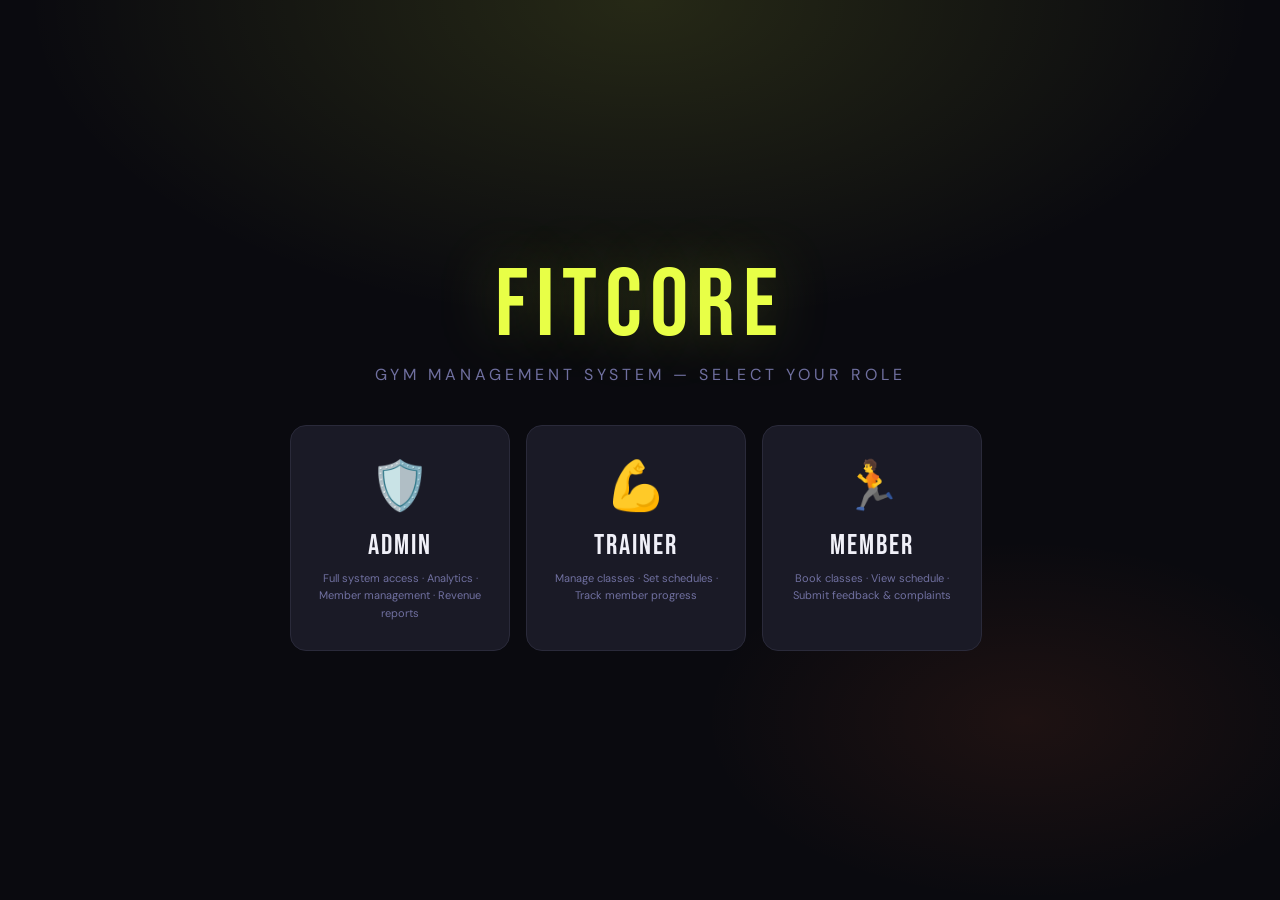
<file: FrontEnd/gym_management.html>
<!DOCTYPE html>
<html lang="en">
<head>
<meta charset="UTF-8">
<meta name="viewport" content="width=device-width, initial-scale=1.0">
<title>FitCore — Gym Management System</title>
<link href="https://fonts.googleapis.com/css2?family=Bebas+Neue&family=DM+Sans:wght@300;400;500;600&family=DM+Mono:wght@400;500&display=swap" rel="stylesheet">
<style>
:root {
  --bg: #0a0a0f;
  --surface: #12121a;
  --card: #1a1a26;
  --border: #2a2a3a;
  --accent: #e8ff47;
  --accent2: #ff6b35;
  --accent3: #47c8ff;
  --text: #f0f0f8;
  --muted: #7070a0;
  --success: #47ffb0;
  --danger: #ff4770;
  --warning: #ffb047;
  --sidebar-w: 240px;
  --topbar-h: 64px;
  --bottom-nav-h: 64px;
}

* { margin:0; padding:0; box-sizing:border-box; }

body {
  background: var(--bg);
  color: var(--text);
  font-family: 'DM Sans', sans-serif;
  font-size: 14px;
  min-height: 100vh;
  overflow-x: hidden;
}

/* ─── LANDING / LOGIN ─── */
#landing {
  min-height: 100vh;
  display: flex;
  flex-direction: column;
  align-items: center;
  justify-content: center;
  background: var(--bg);
  position: relative;
  overflow: hidden;
  padding: 24px 16px;
}
#landing::before {
  content:'';
  position:absolute;inset:0;
  background: radial-gradient(ellipse 80% 60% at 50% 0%, #e8ff4720 0%, transparent 60%),
              radial-gradient(ellipse 50% 40% at 80% 80%, #ff6b3515 0%, transparent 50%);
}
.landing-logo {
  font-family:'Bebas Neue',sans-serif;
  font-size: clamp(52px, 12vw, 96px);
  letter-spacing: 8px;
  color: var(--accent);
  text-shadow: 0 0 60px #e8ff4740;
  animation: logoIn .8s ease both;
  text-align: center;
}
.landing-tagline {
  color: var(--muted);
  font-size: clamp(10px, 2.5vw, 16px);
  letter-spacing: clamp(1px, 0.8vw, 4px);
  text-transform: uppercase;
  margin-bottom: 40px;
  animation: logoIn .8s .2s ease both;
  text-align: center;
}
@keyframes logoIn {
  from { opacity:0; transform: translateY(30px); }
  to   { opacity:1; transform: translateY(0); }
}
.role-grid {
  display: grid;
  grid-template-columns: repeat(3, minmax(160px, 220px));
  gap: 16px;
  animation: logoIn .8s .4s ease both;
  width: 100%;
  max-width: 700px;
}
.role-card {
  background: var(--card);
  border: 1px solid var(--border);
  border-radius: 16px;
  padding: 28px 20px;
  text-align: center;
  cursor: pointer;
  transition: all .3s;
  position: relative;
  overflow: hidden;
}
.role-card::before {
  content:'';
  position:absolute;inset:0;
  background: var(--accent-c,var(--accent));
  opacity:0;
  transition: opacity .3s;
}
.role-card:hover { border-color: var(--accent-c,var(--accent)); transform: translateY(-4px); box-shadow: 0 20px 40px #0008; }
.role-card:hover::before { opacity:.06; }
.role-icon { font-size: clamp(32px, 6vw, 48px); margin-bottom:12px; }
.role-title { font-family:'Bebas Neue',sans-serif; font-size: clamp(20px, 4vw, 28px); letter-spacing:2px; }
.role-desc { color: var(--muted); font-size:11px; margin-top:8px; line-height:1.6; }

/* ─── APP SHELL ─── */
#app { display:none; min-height:100vh; }

/* Overlay for mobile sidebar */
.sidebar-overlay {
  display:none;
  position:fixed;inset:0;
  background:#000b;
  z-index:99;
}
.sidebar-overlay.open { display:block; }

.sidebar {
  width: var(--sidebar-w);
  background: var(--surface);
  border-right: 1px solid var(--border);
  position: fixed;
  top:0; left:0; bottom:0;
  display: flex;
  flex-direction: column;
  z-index: 100;
  transition: transform .3s cubic-bezier(.4,0,.2,1);
}
.sidebar-logo {
  padding: 20px 20px;
  font-family: 'Bebas Neue',sans-serif;
  font-size: 26px;
  letter-spacing:3px;
  color: var(--accent);
  border-bottom: 1px solid var(--border);
  display: flex;
  align-items: center;
  justify-content: space-between;
}
.sidebar-close-btn {
  display:none;
  background:none;border:none;color:var(--muted);font-size:20px;cursor:pointer;padding:4px;
}
.sidebar-role-badge {
  margin: 12px 16px;
  padding: 6px 12px;
  border-radius: 6px;
  font-size: 11px;
  font-weight: 600;
  letter-spacing: 1px;
  text-transform: uppercase;
  text-align: center;
}
.nav-section { padding: 8px 0; }
.nav-label { padding: 8px 20px 4px; font-size: 10px; letter-spacing:2px; color: var(--muted); text-transform:uppercase; }
.nav-item {
  display: flex; align-items: center; gap:12px;
  padding: 11px 20px;
  cursor: pointer;
  transition: all .2s;
  color: var(--muted);
  font-size: 13px;
  font-weight: 500;
  border-left: 3px solid transparent;
  -webkit-tap-highlight-color: transparent;
}
.nav-item:hover { color: var(--text); background: #ffffff08; }
.nav-item.active { color: var(--accent); border-left-color: var(--accent); background: #e8ff4710; }
.nav-icon { font-size: 16px; width: 20px; text-align: center; }

.sidebar-footer {
  margin-top: auto;
  padding: 16px 20px;
  border-top: 1px solid var(--border);
  display: flex; align-items:center; gap:12px;
  cursor: pointer;
}
.avatar {
  width:36px;height:36px;border-radius:50%;
  background: linear-gradient(135deg, var(--accent), var(--accent2));
  display:flex;align-items:center;justify-content:center;
  font-family:'Bebas Neue',sans-serif;font-size:18px;color:#000;
  flex-shrink:0;
}
.user-info .name { font-size:13px; font-weight:600; }
.user-info .role { font-size:11px; color:var(--muted); }

/* ─── MAIN CONTENT ─── */
.main {
  margin-left: var(--sidebar-w);
  min-height: 100vh;
  display: flex;
  flex-direction: column;
}
.topbar {
  padding: 0 24px;
  height: var(--topbar-h);
  border-bottom: 1px solid var(--border);
  display: flex;
  align-items: center;
  justify-content: space-between;
  background: var(--surface);
  position: sticky; top:0; z-index:50;
  gap: 12px;
}
.hamburger-btn {
  display:none;
  background:none;border:none;color:var(--text);font-size:22px;cursor:pointer;
  padding:6px;border-radius:8px;flex-shrink:0;
  -webkit-tap-highlight-color: transparent;
}
.hamburger-btn:hover { background:#ffffff10; }
.page-title { font-family:'Bebas Neue',sans-serif; font-size: clamp(22px, 4vw, 32px); letter-spacing:2px; flex:1; }
.topbar-actions { display:flex; gap:8px; align-items:center; flex-shrink:0; }

.content { padding: 24px; flex:1; }

/* ─── BOTTOM NAV (mobile only) ─── */
.bottom-nav {
  display:none;
  position:fixed;bottom:0;left:0;right:0;
  height:var(--bottom-nav-h);
  background:var(--surface);
  border-top:1px solid var(--border);
  z-index:90;
  overflow-x:auto;
  overflow-y:hidden;
  -webkit-overflow-scrolling:touch;
  scrollbar-width:none;
}
.bottom-nav::-webkit-scrollbar { display:none; }
.bottom-nav-inner {
  display:flex;
  height:100%;
  min-width:max-content;
  padding:0 4px;
}
.bottom-nav-item {
  display:flex;flex-direction:column;align-items:center;justify-content:center;
  gap:3px;min-width:64px;padding:0 8px;
  cursor:pointer;color:var(--muted);font-size:10px;
  transition:color .2s;
  -webkit-tap-highlight-color:transparent;
  border-top:2px solid transparent;
}
.bottom-nav-item.active { color:var(--accent); border-top-color:var(--accent); }
.bottom-nav-icon { font-size:20px; }

/* ─── COMPONENTS ─── */
.btn {
  padding: 9px 20px;
  border-radius: 8px;
  border: none;
  cursor: pointer;
  font-family:'DM Sans',sans-serif;
  font-size:13px; font-weight:600;
  transition: all .2s;
  display: inline-flex; align-items:center; gap:8px;
}
.btn-primary { background: var(--accent); color: #000; }
.btn-primary:hover { background: #fff066; transform:translateY(-1px); box-shadow: 0 8px 20px #e8ff4730; }
.btn-danger { background: var(--danger); color:#fff; }
.btn-danger:hover { background: #ff6690; }
.btn-ghost { background: transparent; color: var(--text); border: 1px solid var(--border); }
.btn-ghost:hover { background: var(--card); }
.btn-sm { padding:5px 12px; font-size:12px; }
.btn-outline-accent { background:transparent; color:var(--accent); border:1px solid var(--accent); }
.btn-outline-accent:hover { background:var(--accent); color:#000; }

.card {
  background: var(--card);
  border: 1px solid var(--border);
  border-radius: 12px;
  padding: 24px;
}
.card-title { font-family:'Bebas Neue',sans-serif; font-size:20px; letter-spacing:1px; margin-bottom:16px; }

.stat-grid { display:grid; grid-template-columns:repeat(4,1fr); gap:16px; margin-bottom:24px; }
.stat-card {
  background: var(--card);
  border: 1px solid var(--border);
  border-radius: 12px;
  padding: 20px 24px;
  position: relative; overflow: hidden;
}
.stat-card::after {
  content:'';
  position:absolute;right:-20px;top:-20px;
  width:80px;height:80px;border-radius:50%;
  background: var(--c,var(--accent));
  opacity:.08;
}
.stat-label { font-size:11px; letter-spacing:2px; text-transform:uppercase; color:var(--muted); margin-bottom:8px; }
.stat-value { font-family:'Bebas Neue',sans-serif; font-size:40px; letter-spacing:2px; color:var(--c,var(--accent)); line-height:1; }
.stat-sub { font-size:12px; color:var(--muted); margin-top:6px; }

.badge {
  padding:3px 10px; border-radius:20px; font-size:11px; font-weight:600;
  display:inline-block;
}
.badge-success { background:#47ffb020; color:var(--success); }
.badge-danger  { background:#ff477020; color:var(--danger); }
.badge-warning { background:#ffb04720; color:var(--warning); }
.badge-info    { background:#47c8ff20; color:var(--accent3); }
.badge-accent  { background:#e8ff4720; color:var(--accent); }

table { width:100%; border-collapse:collapse; min-width:500px; }
th {
  padding:10px 16px; text-align:left;
  font-size:11px; letter-spacing:2px; text-transform:uppercase; color:var(--muted);
  border-bottom: 1px solid var(--border);
  background: var(--surface);
  white-space:nowrap;
}
td { padding:12px 16px; border-bottom:1px solid #1e1e2e; font-size:13px; }
tr:last-child td { border-bottom: none; }
tr:hover td { background:#ffffff04; }
/* Scrollable table wrapper is applied via JS */
.table-wrap { overflow-x:auto; -webkit-overflow-scrolling:touch; border-radius:12px; }

.input {
  background: var(--surface);
  border: 1px solid var(--border);
  border-radius: 8px;
  padding: 10px 14px;
  color: var(--text);
  font-family:'DM Sans',sans-serif;
  font-size:13px;
  width: 100%;
  transition: border .2s;
}
.input:focus { outline:none; border-color:var(--accent); }
.input-group { margin-bottom:16px; }
.input-label { font-size:11px; letter-spacing:1px; text-transform:uppercase; color:var(--muted); margin-bottom:6px; display:block; }
select.input { cursor:pointer; }

/* ─── TABS ─── */
.tabs { display:flex; gap:4px; margin-bottom:24px; background:var(--surface); padding:4px; border-radius:10px; width:fit-content; }
.tab {
  padding:8px 20px; border-radius:7px; cursor:pointer;
  font-size:13px; font-weight:500; color:var(--muted);
  transition:all .2s;
}
.tab.active { background:var(--card); color:var(--text); }

/* ─── SCHEDULE GRID ─── */
.schedule-wrap { overflow-x:auto; -webkit-overflow-scrolling:touch; border-radius:12px; border:1px solid var(--border); }
.schedule-grid {
  display: grid;
  grid-template-columns: 70px repeat(7,minmax(90px,1fr));
  min-width: 720px;
}
.sched-header {
  background: var(--surface);
  padding:12px;
  font-size:11px;
  letter-spacing:1px;
  text-transform:uppercase;
  color:var(--muted);
  text-align:center;
  border-bottom:1px solid var(--border);
  border-right:1px solid var(--border);
}
.sched-time {
  background:var(--surface);
  padding:10px 12px;
  font-size:11px;
  color:var(--muted);
  font-family:'DM Mono',monospace;
  border-right:1px solid var(--border);
  border-bottom:1px solid var(--border);
}
.sched-cell {
  border-right:1px solid var(--border);
  border-bottom:1px solid var(--border);
  padding:4px;
  min-height:52px;
  position:relative;
}
.sched-event {
  border-radius:6px;
  padding:4px 8px;
  font-size:11px;
  font-weight:600;
  cursor:pointer;
  transition:all .2s;
  height:100%;
  display:flex;flex-direction:column;justify-content:center;
}
.sched-event:hover { transform:scale(1.02); filter:brightness(1.1); }
.ev-cardio  { background:#47c8ff22; color:var(--accent3); border-left:3px solid var(--accent3); }
.ev-yoga    { background:#ff6b3522; color:var(--accent2); border-left:3px solid var(--accent2); }
.ev-strength{ background:#e8ff4722; color:var(--accent); border-left:3px solid var(--accent); }
.ev-zumba  { background:#47ffb022; color:var(--success); border-left:3px solid var(--success); }
.ev-cross   { background:#ff477022; color:var(--danger); border-left:3px solid var(--danger); }

/* ─── PROGRESS BAR ─── */
.progress-bar { height:6px; background:var(--border); border-radius:3px; overflow:hidden; }
.progress-fill { height:100%; border-radius:3px; background:var(--accent); transition:width .6s ease; }

/* ─── MODAL ─── */
.modal-overlay {
  display:none;position:fixed;inset:0;background:#000a;z-index:1000;
  align-items:flex-end;justify-content:center;
  padding:16px;
}
.modal-overlay.open { display:flex; animation: fadeIn .2s; }
@keyframes fadeIn { from{opacity:0} to{opacity:1} }
.modal {
  background:var(--card);border:1px solid var(--border);
  border-radius:16px;padding:28px 24px;width:100%;max-width:500px;
  animation: slideUp .25s ease;
  max-height:90vh;overflow-y:auto;
}
@keyframes slideUp { from{transform:translateY(20px);opacity:0} to{transform:translateY(0);opacity:1} }
.modal-title { font-family:'Bebas Neue',sans-serif;font-size:26px;letter-spacing:2px;margin-bottom:20px; }

/* ─── PAGES ─── */
.page { display:none; }
.page.active { display:block; animation: pageIn .3s ease; }
@keyframes pageIn { from{opacity:0;transform:translateY(12px)} to{opacity:1;transform:translateY(0)} }

/* ─── NOTIFICATION ─── */
.notif {
  position:fixed;bottom:24px;right:24px;z-index:9999;
  background:var(--card);border:1px solid var(--border);
  padding:14px 20px;border-radius:10px;
  font-size:13px;max-width:320px;
  animation: notifIn .3s ease;
  display:flex;gap:10px;align-items:center;
}
.notif.success { border-color:var(--success); }
.notif.error   { border-color:var(--danger); }
@keyframes notifIn { from{transform:translateX(50px);opacity:0} to{transform:translateX(0);opacity:1} }

/* ─── PERFORMANCE HEATMAP ─── */
.heatmap { display:flex;flex-wrap:wrap;gap:3px; }
.hm-cell { width:14px;height:14px;border-radius:2px;background:var(--border); transition:all .2s; }
.hm-cell:hover { transform:scale(1.3); }
.hm-1 { background:#e8ff4740; }
.hm-2 { background:#e8ff4780; }
.hm-3 { background:#e8ff47; }

/* ─── RATING STARS ─── */
.stars { color:#ffb047; font-size:16px; letter-spacing:2px; }

/* scrollbar */
::-webkit-scrollbar { width:5px; height:5px; }
::-webkit-scrollbar-track { background:transparent; }
::-webkit-scrollbar-thumb { background:var(--border); border-radius:3px; }

/* membership card */
.member-card {
  background: linear-gradient(135deg, #1a1a26, #12121a);
  border: 1px solid var(--border);
  border-radius: 16px;
  padding: 24px;
  position: relative; overflow:hidden;
}
.member-card::before {
  content:'FITCORE';
  position:absolute;right:-20px;top:50%;transform:translateY(-50%);
  font-family:'Bebas Neue',sans-serif;font-size:80px;letter-spacing:4px;
  color:var(--accent);opacity:.04;
}

.chip {
  display:inline-flex;align-items:center;gap:6px;
  padding:4px 12px;border-radius:20px;
  background:var(--surface);border:1px solid var(--border);
  font-size:12px;cursor:pointer;transition:all .2s;
}
.chip.active { background:var(--accent);color:#000;border-color:var(--accent);font-weight:600; }

.grid-2 { display:grid;grid-template-columns:1fr 1fr;gap:16px; }
.grid-3 { display:grid;grid-template-columns:1fr 1fr 1fr;gap:16px; }

/* ─── RESPONSIVE MEDIA QUERIES ─── */

/* Tablet: 768px – 1024px */
@media (max-width:1024px) {
  .stat-grid { grid-template-columns:repeat(2,1fr); }
  .grid-3 { grid-template-columns:1fr 1fr; }
  .content { padding:20px; }
}

/* Mobile: ≤ 768px */
@media (max-width:768px) {
  /* Landing */
  .role-grid { grid-template-columns:1fr; max-width:320px; }
  .landing-tagline { letter-spacing:1px; font-size:11px; margin-bottom:28px; }

  /* Sidebar off-canvas */
  .sidebar { transform: translateX(-100%); }
  .sidebar.open { transform: translateX(0); }
  .sidebar-close-btn { display:block; }

  /* Main shifts when sidebar is desktop (never on mobile) */
  .main { margin-left:0; padding-bottom: var(--bottom-nav-h); }

  /* Topbar */
  .topbar { padding:0 16px; }
  .hamburger-btn { display:flex; align-items:center; justify-content:center; }
  .topbar-actions .btn span:not(.btn-icon) { display:none; }

  /* Content */
  .content { padding:16px 12px; }

  /* Grids all collapse to single column */
  .stat-grid { grid-template-columns:repeat(2,1fr); gap:10px; margin-bottom:16px; }
  .grid-2 { grid-template-columns:1fr; gap:12px; }
  .grid-3 { grid-template-columns:1fr; gap:12px; }

  /* Stat cards compact */
  .stat-card { padding:14px 16px; }
  .stat-value { font-size:30px; }

  /* Cards */
  .card { padding:16px; }

  /* Buttons compact */
  .btn { padding:8px 14px; font-size:12px; }

  /* Bottom nav appears */
  .bottom-nav { display:flex; }

  /* Notification repositioned */
  .notif { bottom:calc(var(--bottom-nav-h) + 12px); right:12px; left:12px; max-width:none; }

  /* Member card */
  .member-card::before { font-size:48px; }

  /* Modal full-width sheet from bottom */
  .modal-overlay { align-items:flex-end; padding:0; }
  .modal { border-radius:16px 16px 0 0; max-height:85vh; width:100%; }

  /* Schedule inner label text smaller */
  .sched-event { font-size:10px; padding:3px 5px; }
  .sched-header, .sched-time { padding:8px 6px; font-size:10px; }

  /* Tables */
  .card[style*="padding:0"] { padding:0 !important; }
}

/* Small mobile: ≤ 400px */
@media (max-width:400px) {
  .stat-grid { grid-template-columns:1fr 1fr; gap:8px; }
  .stat-value { font-size:26px; }
  .page-title { font-size:20px; }
  .content { padding:12px 10px; }
  .role-card { padding:20px 16px; }
}
</style>
</head>
<body>

<!-- ══════════════ LANDING ══════════════ -->
<div id="landing">
  <div class="landing-logo">FITCORE</div>
  <div class="landing-tagline">Gym Management System — Select Your Role</div>
  <div class="role-grid">
    <div class="role-card" style="--accent-c:#e8ff47" onclick="login('admin')">
      <div class="role-icon">🛡️</div>
      <div class="role-title">Admin</div>
      <div class="role-desc">Full system access · Analytics · Member management · Revenue reports</div>
    </div>
    <div class="role-card" style="--accent-c:#47c8ff" onclick="login('trainer')">
      <div class="role-icon">💪</div>
      <div class="role-title">Trainer</div>
      <div class="role-desc">Manage classes · Set schedules · Track member progress</div>
    </div>
    <div class="role-card" style="--accent-c:#ff6b35" onclick="login('member')">
      <div class="role-icon">🏃</div>
      <div class="role-title">Member</div>
      <div class="role-desc">Book classes · View schedule · Submit feedback & complaints</div>
    </div>
  </div>
</div>

<!-- ══════════════ APP ══════════════ -->
<div id="app">
  <!-- Mobile sidebar overlay -->
  <div class="sidebar-overlay" id="sidebarOverlay" onclick="closeSidebar()"></div>

  <!-- SIDEBAR -->
  <nav class="sidebar" id="sidebar">
    <div class="sidebar-logo">
      <span>⚡ FITCORE</span>
      <button class="sidebar-close-btn" onclick="closeSidebar()">✕</button>
    </div>
    <div id="roleBadge" class="sidebar-role-badge"></div>
    <div id="navItems" class="nav-section" style="overflow-y:auto;flex:1"></div>
    <div class="sidebar-footer" onclick="logout()">
      <div class="avatar" id="avatarLetter">A</div>
      <div class="user-info">
        <div class="name" id="sidebarName">Admin User</div>
        <div class="role" id="sidebarRole">Administrator</div>
      </div>
    </div>
  </nav>

  <!-- MAIN -->
  <div class="main">
    <div class="topbar">
      <button class="hamburger-btn" onclick="openSidebar()">☰</button>
      <div class="page-title" id="pageTitle">Dashboard</div>
      <div class="topbar-actions" id="topbarActions"></div>
    </div>
    <div class="content" id="contentArea"></div>
  </div>

  <!-- BOTTOM NAV (mobile) -->
  <nav class="bottom-nav" id="bottomNav">
    <div class="bottom-nav-inner" id="bottomNavInner"></div>
  </nav>
</div>

<!-- MODAL -->
<div class="modal-overlay" id="modalOverlay" onclick="closeModal(event)">
  <div class="modal" id="modalBox">
    <div class="modal-title" id="modalTitle">Modal</div>
    <div id="modalBody"></div>
  </div>
</div>

<script>
// ═══════════════════════════════════════════
// DATA
// ═══════════════════════════════════════════
const CLASSES = ['Cardio','Strength','Yoga','Zumba','Crossfit'];
const TRAINERS = [
  { id:'T1', name:'Arun Mehta',    specialty:'Cardio & HIIT',   rating:4.8, sessions:142 },
  { id:'T2', name:'Priya Sharma',  specialty:'Yoga & Flexibility', rating:4.9, sessions:98 },
  { id:'T3', name:'Rahul Verma',   specialty:'Strength & Power', rating:4.7, sessions:167 },
  { id:'T4', name:'Sneha Patel',   specialty:'Zumba & Dance',   rating:4.6, sessions:85 },
  { id:'T5', name:'Vikram Singh',  specialty:'Crossfit & Endurance', rating:4.8, sessions:120 },
];
const DAYS = ['Mon','Tue','Wed','Thu','Fri','Sat','Sun'];
const TIMES = ['06:00','07:00','08:00','09:00','10:00','11:00','16:00','17:00','18:00','19:00','20:00'];

// Trainer schedule: { trainerId, class, day, time, slots, booked }
let SCHEDULE = [
  { id:'s1', trainerId:'T1', class:'Cardio',   day:0, time:'06:00', slots:20, booked:14 },
  { id:'s2', trainerId:'T1', class:'Cardio',   day:2, time:'07:00', slots:20, booked:18 },
  { id:'s3', trainerId:'T2', class:'Yoga',     day:1, time:'08:00', slots:15, booked:10 },
  { id:'s4', trainerId:'T2', class:'Yoga',     day:3, time:'09:00', slots:15, booked:15 },
  { id:'s5', trainerId:'T3', class:'Strength', day:0, time:'09:00', slots:12, booked:12 },
  { id:'s6', trainerId:'T3', class:'Strength', day:4, time:'18:00', slots:12, booked:7  },
  { id:'s7', trainerId:'T4', class:'Zumba',    day:2, time:'17:00', slots:25, booked:20 },
  { id:'s8', trainerId:'T4', class:'Zumba',    day:5, time:'10:00', slots:25, booked:22 },
  { id:'s9', trainerId:'T5', class:'Crossfit', day:1, time:'06:00', slots:10, booked:9  },
  { id:'s10',trainerId:'T5', class:'Crossfit', day:4, time:'07:00', slots:10, booked:10 },
  { id:'s11',trainerId:'T1', class:'Cardio',   day:5, time:'08:00', slots:20, booked:6  },
  { id:'s12',trainerId:'T2', class:'Yoga',     day:6, time:'10:00', slots:15, booked:5  },
];

let COMPLAINTS = [
  { id:1, memberId:'M101', memberName:'Kiara Reddy', text:'Locker room needs cleaning', status:'Pending', ts:'2026-03-10 09:12' },
  { id:2, memberId:'M203', memberName:'Arjun Patel', text:'AC not working in Yoga hall', status:'Resolved', ts:'2026-03-08 14:30' },
];
let FEEDBACK = [
  { id:1, memberId:'M101', memberName:'Kiara Reddy', text:'Loved the Zumba session!', rating:5, ts:'2026-03-15 10:00' },
  { id:2, memberId:'M203', memberName:'Arjun Patel', text:'Trainer was very helpful', rating:4, ts:'2026-03-14 17:22' },
];
let BOOKINGS = [
  { schedId:'s1', memberId:'M101', memberName:'Kiara Reddy', status:'Confirmed' },
  { schedId:'s3', memberId:'M101', memberName:'Kiara Reddy', status:'Confirmed' },
];
let MEMBERS = [
  { id:'M101', name:'Kiara Reddy',  email:'kiara@email.com', phone:'9870001234', plan:'Premium', joined:'2025-08-01', lastVisit:'2026-03-20' },
  { id:'M203', name:'Arjun Patel',  email:'arjun@email.com', phone:'9870005678', plan:'Basic',   joined:'2025-10-15', lastVisit:'2026-02-10' },
  { id:'M304', name:'Meera Nair',   email:'meera@email.com', phone:'9870009012', plan:'Premium', joined:'2025-07-20', lastVisit:'2026-03-21' },
  { id:'M405', name:'Dev Khanna',   email:'dev@email.com',   phone:'9870003456', plan:'Basic',   joined:'2026-01-05', lastVisit:'2026-01-28' },
  { id:'M506', name:'Riya Gupta',   email:'riya@email.com',  phone:'9870007890', plan:'Annual',  joined:'2025-06-01', lastVisit:'2026-03-18' },
];

// ═══════════════════════════════════════════
// AUTH
// ═══════════════════════════════════════════
let currentRole = null;
let currentUser = { name:'Kiara Reddy', id:'M101' };

const NAV_CONFIG = {
  admin: [
    { icon:'📊', label:'Dashboard',       page:'dashboard' },
    { icon:'👥', label:'Members',         page:'members' },
    { icon:'💬', label:'Complaints',      page:'complaints' },
    { icon:'⭐', label:'Feedback',        page:'feedback' },
    { icon:'📅', label:'Schedule',        page:'schedule' },
    { icon:'💪', label:'Trainers',        page:'trainers' },
    { icon:'📈', label:'Revenue',         page:'revenue' },
    { icon:'📋', label:'Reports',         page:'reports' },
  ],
  trainer: [
    { icon:'📅', label:'My Schedule',     page:'trainerSchedule' },
    { icon:'👥', label:'My Members',      page:'trainerMembers' },
    { icon:'📊', label:'Class Analytics', page:'classAnalytics' },
    { icon:'⭐', label:'Feedback',        page:'feedback' },
  ],
  member: [
    { icon:'🏠', label:'My Dashboard',    page:'memberDash' },
    { icon:'📅', label:'Book a Class',    page:'bookClass' },
    { icon:'🎟️', label:'My Bookings',    page:'myBookings' },
    { icon:'📈', label:'My Progress',     page:'myProgress' },
    { icon:'💬', label:'Complaints',      page:'memberComplaints' },
    { icon:'⭐', label:'Feedback',        page:'memberFeedback' },
  ]
};

const ROLE_STYLES = {
  admin:   { bg:'#e8ff4722', color:'var(--accent)',  label:'Administrator' },
  trainer: { bg:'#47c8ff22', color:'var(--accent3)', label:'Trainer' },
  member:  { bg:'#ff6b3522', color:'var(--accent2)', label:'Member' },
};

function openSidebar() {
  document.getElementById('sidebar').classList.add('open');
  document.getElementById('sidebarOverlay').classList.add('open');
  document.body.style.overflow = 'hidden';
}
function closeSidebar() {
  document.getElementById('sidebar').classList.remove('open');
  document.getElementById('sidebarOverlay').classList.remove('open');
  document.body.style.overflow = '';
}

function login(role) {
  currentRole = role;
  if (role==='trainer') currentUser = { name:'Arun Mehta', id:'T1' };
  else if (role==='member') currentUser = { name:'Kiara Reddy', id:'M101' };
  else currentUser = { name:'Admin User', id:'ADMIN' };

  document.getElementById('landing').style.display = 'none';
  document.getElementById('app').style.display = 'flex';

  const rs = ROLE_STYLES[role];
  const badge = document.getElementById('roleBadge');
  badge.style.background = rs.bg;
  badge.style.color = rs.color;
  badge.textContent = rs.label;

  document.getElementById('avatarLetter').textContent = currentUser.name[0];
  document.getElementById('sidebarName').textContent = currentUser.name;
  document.getElementById('sidebarRole').textContent = rs.label;

  // Build nav
  const nav = NAV_CONFIG[role];
  const navEl = document.getElementById('navItems');
  navEl.innerHTML = nav.map((n,i) => `
    <div class="nav-item${i===0?' active':''}" onclick="navigate('${n.page}',this)" data-page="${n.page}">
      <span class="nav-icon">${n.icon}</span> ${n.label}
    </div>
  `).join('');

  navigate(nav[0].page, navEl.querySelector('.nav-item'));

  // Build bottom nav (mobile)
  const bni = document.getElementById('bottomNavInner');
  bni.innerHTML = nav.slice(0,6).map((n,i)=>`
    <div class="bottom-nav-item${i===0?' active':''}" onclick="navigate('${n.page}',document.querySelector('[data-page=${n.page}]'))" data-bn-page="${n.page}">
      <span class="bottom-nav-icon">${n.icon}</span>
      <span>${n.label.split(' ')[0]}</span>
    </div>
  `).join('');
}

function logout() {
  currentRole = null;
  document.getElementById('landing').style.display = 'flex';
  document.getElementById('app').style.display = 'none';
}

function navigate(page, el) {
  document.querySelectorAll('.nav-item').forEach(n=>n.classList.remove('active'));
  if(el) el.classList.add('active');
  // sync bottom nav
  document.querySelectorAll('.bottom-nav-item').forEach(n=>{
    n.classList.toggle('active', n.dataset.bnPage===page);
  });
  const navItem = NAV_CONFIG[currentRole]?.find(n=>n.page===page);
  document.getElementById('pageTitle').textContent = navItem?.label || page;
  // close sidebar on mobile after navigation
  closeSidebar();
  renderPage(page);
}

// ═══════════════════════════════════════════
// PAGE RENDERER
// ═══════════════════════════════════════════
function renderPage(page) {
  const ca = document.getElementById('contentArea');
  const ta = document.getElementById('topbarActions');
  ta.innerHTML = '';

  switch(page) {
    case 'dashboard':     ca.innerHTML = renderAdminDashboard(); break;
    case 'members':       ca.innerHTML = renderMembers(); break;
    case 'complaints':    ca.innerHTML = renderComplaints(true); break;
    case 'feedback':      ca.innerHTML = renderFeedback(true); break;
    case 'schedule':      ca.innerHTML = renderScheduleAdmin(); break;
    case 'trainers':      ca.innerHTML = renderTrainers(); break;
    case 'revenue':       ca.innerHTML = renderRevenue(); break;
    case 'reports':       ca.innerHTML = renderReports(); break;
    case 'trainerSchedule': ca.innerHTML = renderTrainerSchedule(); break;
    case 'trainerMembers':  ca.innerHTML = renderTrainerMembers(); break;
    case 'classAnalytics':  ca.innerHTML = renderClassAnalytics(); break;
    case 'memberDash':    ca.innerHTML = renderMemberDash(); break;
    case 'bookClass':     ca.innerHTML = renderBookClass(); break;
    case 'myBookings':    ca.innerHTML = renderMyBookings(); break;
    case 'myProgress':    ca.innerHTML = renderMyProgress(); break;
    case 'memberComplaints': ca.innerHTML = renderMemberComplaints(); break;
    case 'memberFeedback':   ca.innerHTML = renderMemberFeedback(); break;
    default: ca.innerHTML = `<div class="card"><p>Page not found</p></div>`;
  }
  // Animate bars after render
  setTimeout(()=>{
    document.querySelectorAll('[data-width]').forEach(el=>{
      el.style.width = el.dataset.width+'%';
    });
  },50);
}

// ═══════════════════════════════════════════
// ─── ADMIN PAGES ───
// ═══════════════════════════════════════════
function renderAdminDashboard() {
  const totalRevenue = 128450;
  const activeMembers = 287;
  const sessionsToday = 8;
  const avgRating = 4.75;
  return `
  <div class="stat-grid">
    <div class="stat-card" style="--c:var(--accent)">
      <div class="stat-label">Total Revenue</div>
      <div class="stat-value">₹1.28L</div>
      <div class="stat-sub">↑ 12% from last month</div>
    </div>
    <div class="stat-card" style="--c:var(--accent3)">
      <div class="stat-label">Active Members</div>
      <div class="stat-value">287</div>
      <div class="stat-sub">↑ 23 new this month</div>
    </div>
    <div class="stat-card" style="--c:var(--success)">
      <div class="stat-label">Sessions Today</div>
      <div class="stat-value">8</div>
      <div class="stat-sub">120 slots filled</div>
    </div>
    <div class="stat-card" style="--c:var(--accent2)">
      <div class="stat-label">Avg Rating</div>
      <div class="stat-value">4.75</div>
      <div class="stat-sub">Based on 48 reviews</div>
    </div>
  </div>

  <div class="grid-2" style="margin-bottom:24px">
    <div class="card">
      <div class="card-title">📊 Class Popularity</div>
      ${CLASSES.map((c,i)=>{
        const pcts=[70,55,88,65,45];
        const cols=['var(--accent3)','var(--accent2)','var(--accent)','var(--success)','var(--danger)'];
        return `
        <div style="margin-bottom:14px">
          <div style="display:flex;justify-content:space-between;font-size:12px;margin-bottom:6px">
            <span>${c}</span><span style="color:var(--muted)">${pcts[i]}%</span>
          </div>
          <div class="progress-bar"><div class="progress-fill" style="background:${cols[i]};width:0" data-width="${pcts[i]}"></div></div>
        </div>`;
      }).join('')}
    </div>
    <div class="card">
      <div class="card-title">🏆 Top Trainers</div>
      ${TRAINERS.slice(0,4).map(t=>`
        <div style="display:flex;align-items:center;gap:12px;padding:8px 0;border-bottom:1px solid var(--border)">
          <div class="avatar" style="font-family:'DM Sans';font-size:14px;flex-shrink:0">${t.name.split(' ').map(w=>w[0]).join('')}</div>
          <div style="flex:1">
            <div style="font-size:13px;font-weight:600">${t.name}</div>
            <div style="font-size:11px;color:var(--muted)">${t.specialty}</div>
          </div>
          <div style="text-align:right">
            <div class="badge badge-accent">⭐ ${t.rating}</div>
            <div style="font-size:11px;color:var(--muted);margin-top:4px">${t.sessions} sessions</div>
          </div>
        </div>
      `).join('')}
    </div>
  </div>

  <div class="card">
    <div class="card-title">📋 Recent Complaints</div>
    <table>
      <tr><th>Member</th><th>Complaint</th><th>Status</th><th>Date</th><th>Action</th></tr>
      ${COMPLAINTS.map(c=>`
        <tr>
          <td><strong>${c.memberName}</strong></td>
          <td>${c.text}</td>
          <td><span class="badge ${c.status==='Resolved'?'badge-success':'badge-warning'}">${c.status}</span></td>
          <td style="color:var(--muted)">${c.ts}</td>
          <td>${c.status!=='Resolved'?`<button class="btn btn-sm btn-outline-accent" onclick="resolveComplaint(${c.id})">Resolve</button>`:''}</td>
        </tr>
      `).join('')}
    </table>
  </div>`;
}

function renderMembers() {
  return `
  <div style="display:flex;gap:10px;margin-bottom:16px;flex-wrap:wrap">
    <input class="input" placeholder="🔍 Search members..." style="flex:1;min-width:180px;max-width:300px" oninput="filterMembers(this.value)">
    <button class="btn btn-primary" onclick="showAddMember()">+ Add Member</button>
    <button class="btn btn-ghost">📥 Export</button>
  </div>
  <div class="card table-wrap" style="padding:0">
    <table id="membersTable">
      <tr><th>ID</th><th>Name</th><th>Email</th><th>Plan</th><th>Joined</th><th>Last Visit</th><th>Status</th><th>Actions</th></tr>
      ${MEMBERS.map(m=>{
        const last = new Date(m.lastVisit);
        const diff = Math.floor((new Date()-last)/(1000*86400));
        const status = diff>30 ? 'Inactive' : 'Active';
        return `
        <tr>
          <td style="font-family:'DM Mono',monospace;font-size:12px;color:var(--muted)">${m.id}</td>
          <td><strong>${m.name}</strong></td>
          <td style="color:var(--muted)">${m.email}</td>
          <td><span class="badge ${m.plan==='Premium'?'badge-accent':m.plan==='Annual'?'badge-success':'badge-info'}">${m.plan}</span></td>
          <td style="color:var(--muted)">${m.joined}</td>
          <td style="color:var(--muted)">${m.lastVisit}</td>
          <td><span class="badge ${status==='Active'?'badge-success':'badge-danger'}">${status}</span></td>
          <td>
            <button class="btn btn-sm btn-ghost" onclick="viewMember('${m.id}')">View</button>
          </td>
        </tr>`;
      }).join('')}
    </table>
  </div>`;
}

function renderScheduleAdmin() {
  let gridCells = '';
  // Header row
  gridCells += `<div class="sched-header">Time</div>`;
  DAYS.forEach(d => { gridCells += `<div class="sched-header">${d}</div>`; });
  // Time rows
  TIMES.forEach(t => {
    gridCells += `<div class="sched-time">${t}</div>`;
    DAYS.forEach((d,di) => {
      const ev = SCHEDULE.find(s=>s.time===t && s.day===di);
      const trainer = ev ? TRAINERS.find(tr=>tr.id===ev.trainerId) : null;
      const cls = ev ? ev.class.toLowerCase() : '';
      gridCells += `<div class="sched-cell">
        ${ev ? `<div class="sched-event ev-${cls==='crossfit'?'cross':cls}" onclick="viewSession('${ev.id}')">
          <div>${ev.class}</div>
          <div style="font-size:10px;opacity:.7;font-weight:400">${trainer?.name.split(' ')[0]} · ${ev.booked}/${ev.slots}</div>
        </div>` : ''}
      </div>`;
    });
  });
  return `
  <div style="display:flex;gap:12px;margin-bottom:20px;flex-wrap:wrap;align-items:center">
    <div style="display:flex;gap:8px;flex-wrap:wrap">
      ${CLASSES.map(c=>`<span class="chip active">${c}</span>`).join('')}
    </div>
    <button class="btn btn-primary" style="margin-left:auto" onclick="showAddSession()">+ Add Session</button>
  </div>
  <div class="schedule-wrap"><div class="schedule-grid">${gridCells}</div></div>
  <div style="display:flex;gap:16px;margin-top:16px;flex-wrap:wrap">
    <div style="font-size:12px;color:var(--muted)">
      ${CLASSES.map((c,i)=>{
        const col=['var(--accent3)','var(--accent)','var(--accent2)','var(--success)','var(--danger)'];
        return `<span style="margin-right:12px"><span style="color:${col[i]}">●</span> ${c}</span>`;
      }).join('')}
    </div>
  </div>`;
}

function renderTrainers() {
  return `
  <div class="grid-3">
    ${TRAINERS.map(t=>`
      <div class="card" style="position:relative">
        <div style="display:flex;align-items:center;gap:14px;margin-bottom:16px">
          <div class="avatar" style="width:52px;height:52px;font-size:20px;flex-shrink:0">${t.name.split(' ').map(w=>w[0]).join('')}</div>
          <div>
            <div style="font-size:16px;font-weight:600">${t.name}</div>
            <div style="font-size:12px;color:var(--muted)">${t.specialty}</div>
          </div>
        </div>
        <div style="display:flex;gap:12px;margin-bottom:16px">
          <div class="stat-card" style="flex:1;padding:12px;--c:var(--accent)">
            <div class="stat-label" style="font-size:10px">Rating</div>
            <div class="stat-value" style="font-size:28px">⭐ ${t.rating}</div>
          </div>
          <div class="stat-card" style="flex:1;padding:12px;--c:var(--accent3)">
            <div class="stat-label" style="font-size:10px">Sessions</div>
            <div class="stat-value" style="font-size:28px">${t.sessions}</div>
          </div>
        </div>
        <div style="font-size:12px;color:var(--muted);margin-bottom:12px">
          ${SCHEDULE.filter(s=>s.trainerId===t.id).map(s=>`
            <span class="badge badge-info" style="margin-right:4px;margin-bottom:4px">${DAYS[s.day]} ${s.time}</span>
          `).join('')}
        </div>
        <div style="display:flex;gap:8px">
          <button class="btn btn-sm btn-ghost" onclick="viewTrainerSchedule('${t.id}')">📅 Schedule</button>
          <button class="btn btn-sm btn-outline-accent" onclick="notify('Message sent to ${t.name}','success')">✉️ Message</button>
        </div>
      </div>
    `).join('')}
  </div>`;
}

function renderComplaints(admin=false) {
  return `
  <div class="card table-wrap" style="padding:0">
    <table>
      <tr><th>Member</th><th>Complaint</th><th>Status</th><th>Date</th>${admin?'<th>Action</th>':''}</tr>
      ${COMPLAINTS.map(c=>`
        <tr>
          <td><strong>${c.memberName}</strong><br><span style="font-size:11px;color:var(--muted)">${c.memberId}</span></td>
          <td>${c.text}</td>
          <td><span class="badge ${c.status==='Resolved'?'badge-success':'badge-warning'}">${c.status}</span></td>
          <td style="color:var(--muted)">${c.ts}</td>
          ${admin?`<td>${c.status!=='Resolved'?`<button class="btn btn-sm btn-outline-accent" onclick="resolveComplaint(${c.id})">✅ Resolve</button>`:''}</td>`:''}
        </tr>
      `).join('')}
    </table>
  </div>`;
}

function renderFeedback(admin=false) {
  const avg = (FEEDBACK.reduce((a,f)=>a+f.rating,0)/FEEDBACK.length).toFixed(1);
  return `
  <div class="stat-grid" style="grid-template-columns:repeat(3,1fr)">
    <div class="stat-card" style="--c:var(--warning)"><div class="stat-label">Avg Rating</div><div class="stat-value">⭐ ${avg}</div></div>
    <div class="stat-card" style="--c:var(--accent3)"><div class="stat-label">Total Reviews</div><div class="stat-value">${FEEDBACK.length}</div></div>
    <div class="stat-card" style="--c:var(--success)"><div class="stat-label">5-Star Reviews</div><div class="stat-value">${FEEDBACK.filter(f=>f.rating===5).length}</div></div>
  </div>
  <div class="card" style="padding:0">
    <table>
      <tr><th>Member</th><th>Feedback</th><th>Rating</th><th>Date</th></tr>
      ${FEEDBACK.map(f=>`
        <tr>
          <td><strong>${f.memberName}</strong></td>
          <td>${f.text}</td>
          <td><span class="stars">${'★'.repeat(f.rating)}${'☆'.repeat(5-f.rating)}</span></td>
          <td style="color:var(--muted)">${f.ts}</td>
        </tr>
      `).join('')}
    </table>
  </div>`;
}

function renderRevenue() {
  const months = ['Oct','Nov','Dec','Jan','Feb','Mar'];
  const rev = [82000,95000,110000,103000,118000,128450];
  const maxR = Math.max(...rev);
  return `
  <div class="stat-grid">
    <div class="stat-card" style="--c:var(--accent)"><div class="stat-label">This Month</div><div class="stat-value">₹1.28L</div><div class="stat-sub">↑ 8.8% MoM</div></div>
    <div class="stat-card" style="--c:var(--success)"><div class="stat-label">YTD Revenue</div><div class="stat-value">₹6.36L</div><div class="stat-sub">Target: ₹8L</div></div>
    <div class="stat-card" style="--c:var(--accent3)"><div class="stat-label">Avg Per Member</div><div class="stat-value">₹447</div><div class="stat-sub">287 active members</div></div>
    <div class="stat-card" style="--c:var(--accent2)"><div class="stat-label">Outstanding</div><div class="stat-value">₹12K</div><div class="stat-sub">8 pending dues</div></div>
  </div>
  <div class="card">
    <div class="card-title">📈 Monthly Revenue Trend</div>
    <div style="display:flex;align-items:flex-end;gap:16px;height:180px;padding-bottom:32px;position:relative">
      ${rev.map((r,i)=>`
        <div style="flex:1;display:flex;flex-direction:column;align-items:center;gap:6px;height:100%;justify-content:flex-end">
          <div style="font-size:11px;color:var(--muted)">₹${(r/1000).toFixed(0)}K</div>
          <div style="width:100%;background:linear-gradient(to top,var(--accent),var(--accent2));border-radius:6px 6px 0 0;opacity:${i===5?1:.7};transition:height .6s ease" 
               data-h="${Math.round(r/maxR*140)}" id="bar${i}" style2="height:0px"></div>
          <div style="font-size:11px;color:var(--muted);position:absolute;bottom:0">${months[i]}</div>
        </div>
      `).join('')}
    </div>
  </div>`;
  // Animated bars via script
}

function renderReports() {
  return `
  <div class="grid-2">
    <div class="card">
      <div class="card-title">📋 Available Reports</div>
      ${[
        ['Member Attendance Report','Monthly summary of all member attendance','badge-accent'],
        ['Revenue & Billing Report','Detailed revenue breakdown by class and plan','badge-success'],
        ['Inactive Members Report','Members with no visit in 30+ days','badge-warning'],
        ['Trainer Performance Report','Ratings and session counts per trainer','badge-info'],
        ['Class Utilization Report','Slot fill rates per class type','badge-accent'],
      ].map(([title,desc,badge])=>`
        <div style="display:flex;align-items:center;gap:12px;padding:12px 0;border-bottom:1px solid var(--border)">
          <div style="flex:1">
            <div style="font-weight:600;font-size:13px">${title}</div>
            <div style="font-size:12px;color:var(--muted)">${desc}</div>
          </div>
          <button class="btn btn-sm btn-ghost" onclick="notify('Report downloaded!','success')">⬇ Download</button>
        </div>
      `).join('')}
    </div>
    <div class="card">
      <div class="card-title">📊 Quick Stats</div>
      ${[
        ['Total Members',MEMBERS.length,'var(--accent)'],
        ['Active Trainers',TRAINERS.length,'var(--accent3)'],
        ['Weekly Sessions',SCHEDULE.length,'var(--success)'],
        ['Open Complaints',COMPLAINTS.filter(c=>c.status==='Pending').length,'var(--warning)'],
        ['Avg Feedback Rating','4.75 ⭐','var(--accent2)'],
      ].map(([label,val,col])=>`
        <div style="display:flex;justify-content:space-between;padding:10px 0;border-bottom:1px solid var(--border)">
          <span style="color:var(--muted)">${label}</span>
          <span style="font-weight:700;color:${col}">${val}</span>
        </div>
      `).join('')}
    </div>
  </div>`;
}

// ═══════════════════════════════════════════
// ─── TRAINER PAGES ───
// ═══════════════════════════════════════════
function renderTrainerSchedule() {
  const mySessions = SCHEDULE.filter(s=>s.trainerId===currentUser.id);
  let gridCells = `<div class="sched-header">Time</div>`;
  DAYS.forEach(d => { gridCells += `<div class="sched-header">${d}</div>`; });
  TIMES.forEach(t => {
    gridCells += `<div class="sched-time">${t}</div>`;
    DAYS.forEach((d,di) => {
      const ev = mySessions.find(s=>s.time===t && s.day===di);
      const cls = ev ? ev.class.toLowerCase() : '';
      gridCells += `<div class="sched-cell">
        ${ev ? `<div class="sched-event ev-${cls==='crossfit'?'cross':cls}" onclick="viewSession('${ev.id}')">
          <div>${ev.class}</div>
          <div style="font-size:10px;opacity:.7;font-weight:400">${ev.booked}/${ev.slots} booked</div>
        </div>` : ''}
      </div>`;
    });
  });
  return `
  <div class="grid-3" style="margin-bottom:24px">
    <div class="stat-card" style="--c:var(--accent)"><div class="stat-label">My Sessions/Week</div><div class="stat-value">${mySessions.length}</div></div>
    <div class="stat-card" style="--c:var(--accent3)"><div class="stat-label">Total Booked</div><div class="stat-value">${mySessions.reduce((a,s)=>a+s.booked,0)}</div></div>
    <div class="stat-card" style="--c:var(--success)"><div class="stat-label">Available Slots</div><div class="stat-value">${mySessions.reduce((a,s)=>a+(s.slots-s.booked),0)}</div></div>
  </div>
  <div style="display:flex;justify-content:space-between;align-items:center;margin-bottom:16px;flex-wrap:wrap;gap:10px">
    <div style="font-size:14px;color:var(--muted)">Showing: <strong style="color:var(--text)">${currentUser.name}</strong>'s schedule</div>
    <button class="btn btn-primary" onclick="showAddSession()">+ Add Session</button>
  </div>
  <div class="schedule-wrap"><div class="schedule-grid">${gridCells}</div></div>`;
}

function renderTrainerMembers() {
  const myClasses = SCHEDULE.filter(s=>s.trainerId===currentUser.id).map(s=>s.id);
  const myBookings = BOOKINGS.filter(b=>myClasses.includes(b.schedId));
  const uniqueMembers = [...new Map(myBookings.map(b=>[b.memberId,b])).values()];
  return `
  <div class="stat-grid" style="grid-template-columns:repeat(3,1fr)">
    <div class="stat-card" style="--c:var(--accent)"><div class="stat-label">My Students</div><div class="stat-value">${uniqueMembers.length}</div></div>
    <div class="stat-card" style="--c:var(--accent3)"><div class="stat-label">Active Bookings</div><div class="stat-value">${myBookings.length}</div></div>
    <div class="stat-card" style="--c:var(--success)"><div class="stat-label">Attendance Rate</div><div class="stat-value">87%</div></div>
  </div>
  <div class="card" style="padding:0">
    <table>
      <tr><th>Member</th><th>Class</th><th>Status</th><th>Actions</th></tr>
      ${myBookings.map(b=>{
        const sched = SCHEDULE.find(s=>s.id===b.schedId);
        return `
        <tr>
          <td><strong>${b.memberName}</strong></td>
          <td><span class="badge badge-info">${sched?.class||'—'} · ${DAYS[sched?.day||0]} ${sched?.time}</span></td>
          <td><span class="badge badge-success">${b.status}</span></td>
          <td><button class="btn btn-sm btn-ghost" onclick="notify('Progress report for ${b.memberName} opened','success')">📊 Progress</button></td>
        </tr>`;
      }).join('')}
    </table>
  </div>`;
}

function renderClassAnalytics() {
  const mySessions = SCHEDULE.filter(s=>s.trainerId===currentUser.id);
  return `
  <div class="card" style="margin-bottom:24px">
    <div class="card-title">📊 Session Utilization</div>
    ${mySessions.map(s=>{
      const pct = Math.round(s.booked/s.slots*100);
      return `
      <div style="margin-bottom:16px">
        <div style="display:flex;justify-content:space-between;font-size:13px;margin-bottom:6px">
          <span><strong>${s.class}</strong> · ${DAYS[s.day]} ${s.time}</span>
          <span style="color:var(--muted)">${s.booked}/${s.slots} · <strong style="color:${pct>80?'var(--success)':pct>50?'var(--warning)':'var(--danger)'}">${pct}%</strong></span>
        </div>
        <div class="progress-bar"><div class="progress-fill" data-width="${pct}" style="width:0;background:${pct>80?'var(--success)':pct>50?'var(--warning)':'var(--danger)'}"></div></div>
      </div>`;
    }).join('')}
  </div>
  <div class="grid-2">
    <div class="card">
      <div class="card-title">⭐ My Ratings</div>
      ${[5,4,3].map(r=>{
        const cnt = r===5?1:r===4?1:0;
        return `<div style="display:flex;align-items:center;gap:12px;margin-bottom:10px">
          <span class="stars" style="font-size:14px">${'★'.repeat(r)}</span>
          <div class="progress-bar" style="flex:1"><div class="progress-fill" data-width="${cnt/2*100}" style="width:0;background:var(--warning)"></div></div>
          <span style="font-size:12px;color:var(--muted)">${cnt}</span>
        </div>`;
      }).join('')}
    </div>
    <div class="card">
      <div class="card-title">📅 Upcoming Sessions</div>
      ${mySessions.slice(0,3).map(s=>`
        <div style="padding:10px 0;border-bottom:1px solid var(--border);display:flex;justify-content:space-between">
          <div><strong>${s.class}</strong><br><span style="font-size:12px;color:var(--muted)">${DAYS[s.day]} · ${s.time}</span></div>
          <span class="badge ${s.booked>=s.slots?'badge-danger':'badge-success'}">${s.booked>=s.slots?'Full':'Open'}</span>
        </div>
      `).join('')}
    </div>
  </div>`;
}

// ═══════════════════════════════════════════
// ─── MEMBER PAGES ───
// ═══════════════════════════════════════════
function renderMemberDash() {
  const myB = BOOKINGS.filter(b=>b.memberId===currentUser.id);
  return `
  <div class="grid-3" style="margin-bottom:24px">
    <div class="stat-card" style="--c:var(--accent)"><div class="stat-label">My Bookings</div><div class="stat-value">${myB.length}</div></div>
    <div class="stat-card" style="--c:var(--accent3)"><div class="stat-label">Classes Attended</div><div class="stat-value">24</div></div>
    <div class="stat-card" style="--c:var(--success)"><div class="stat-label">Streak</div><div class="stat-value">7🔥</div><div class="stat-sub">days in a row</div></div>
  </div>
  <div class="grid-2">
    <div class="member-card">
      <div style="display:flex;justify-content:space-between;align-items:flex-start">
        <div>
          <div style="font-size:12px;color:var(--muted);letter-spacing:2px;text-transform:uppercase;margin-bottom:4px">Member Card</div>
          <div style="font-family:'Bebas Neue',sans-serif;font-size:28px;letter-spacing:2px">${currentUser.name}</div>
          <div style="font-size:12px;color:var(--muted);margin-top:4px">ID: ${currentUser.id} · Premium Plan</div>
        </div>
        <div class="badge badge-success" style="font-size:13px;padding:6px 14px">Active</div>
      </div>
      <div style="display:flex;gap:16px;margin-top:20px">
        <div><div style="font-size:11px;color:var(--muted)">Valid Until</div><div style="font-size:14px;font-weight:600">Dec 2026</div></div>
        <div><div style="font-size:11px;color:var(--muted)">Plan</div><div style="font-size:14px;font-weight:600">Premium</div></div>
        <div><div style="font-size:11px;color:var(--muted)">Since</div><div style="font-size:14px;font-weight:600">Aug 2025</div></div>
      </div>
    </div>
    <div class="card">
      <div class="card-title">📅 Upcoming Classes</div>
      ${myB.map(b=>{
        const s = SCHEDULE.find(sc=>sc.id===b.schedId);
        const t = s ? TRAINERS.find(tr=>tr.id===s.trainerId) : null;
        return s ? `
        <div style="padding:10px 0;border-bottom:1px solid var(--border)">
          <div style="display:flex;justify-content:space-between">
            <strong>${s.class}</strong>
            <span class="badge badge-success">${b.status}</span>
          </div>
          <div style="font-size:12px;color:var(--muted);margin-top:4px">${DAYS[s.day]} · ${s.time} · ${t?.name}</div>
        </div>` : '';
      }).join('')}
    </div>
  </div>`;
}

function renderBookClass() {
  return `
  <div style="margin-bottom:20px;display:flex;gap:12px;flex-wrap:wrap">
    <select class="input" style="max-width:160px" id="filterClass" onchange="filterBookClasses()">
      <option value="">All Classes</option>
      ${CLASSES.map(c=>`<option>${c}</option>`).join('')}
    </select>
    <select class="input" style="max-width:160px" id="filterTrainer" onchange="filterBookClasses()">
      <option value="">All Trainers</option>
      ${TRAINERS.map(t=>`<option value="${t.id}">${t.name}</option>`).join('')}
    </select>
  </div>
  <div class="grid-3" id="classCards">
    ${SCHEDULE.map(s=>{
      const trainer = TRAINERS.find(t=>t.id===s.trainerId);
      const isFull = s.booked >= s.slots;
      const isBooked = BOOKINGS.some(b=>b.schedId===s.id && b.memberId===currentUser.id);
      const cls = s.class.toLowerCase();
      const colMap = {cardio:'var(--accent3)',yoga:'var(--accent2)',strength:'var(--accent)',zumba:'var(--success)',crossfit:'var(--danger)'};
      const col = colMap[cls] || 'var(--accent)';
      return `
      <div class="card" style="border-color:${isBooked?col:''}" data-class="${s.class}" data-trainer="${s.trainerId}">
        <div style="display:flex;justify-content:space-between;margin-bottom:12px">
          <span class="badge" style="background:${col}20;color:${col}">${s.class}</span>
          <span class="badge ${isFull?'badge-danger':isBooked?'badge-success':'badge-info'}">${isFull?'Full':isBooked?'Booked':`${s.slots-s.booked} left`}</span>
        </div>
        <div style="font-size:18px;font-weight:700;margin-bottom:4px">${DAYS[s.day]} · ${s.time}</div>
        <div style="font-size:13px;color:var(--muted);margin-bottom:12px">
          <strong style="color:var(--text)">${trainer?.name}</strong> · ⭐ ${trainer?.rating}
        </div>
        <div style="display:flex;justify-content:space-between;align-items:center;margin-bottom:14px">
          <div>
            <div class="progress-bar"><div class="progress-fill" data-width="${Math.round(s.booked/s.slots*100)}" style="width:0;background:${col}"></div></div>
            <div style="font-size:11px;color:var(--muted);margin-top:4px">${s.booked}/${s.slots} booked</div>
          </div>
        </div>
        ${!isFull && !isBooked ? `<button class="btn btn-primary" style="width:100%" onclick="bookSession('${s.id}')">Book Now</button>` :
          isBooked ? `<button class="btn btn-ghost" style="width:100%" onclick="cancelBooking('${s.id}')">Cancel Booking</button>` :
          `<button class="btn btn-ghost" style="width:100%" disabled>Class Full</button>`}
      </div>`;
    }).join('')}
  </div>`;
}

function renderMyBookings() {
  const myB = BOOKINGS.filter(b=>b.memberId===currentUser.id);
  return `
  <div class="card" style="padding:0">
    ${myB.length===0 ? '<div style="padding:40px;text-align:center;color:var(--muted)">No bookings yet. <a href="#" onclick="navigate(\'bookClass\',document.querySelector(\'[data-page=bookClass]\'))">Book a class!</a></div>' : `
    <table>
      <tr><th>Class</th><th>Day & Time</th><th>Trainer</th><th>Status</th><th>Action</th></tr>
      ${myB.map(b=>{
        const s = SCHEDULE.find(sc=>sc.id===b.schedId);
        const t = s ? TRAINERS.find(tr=>tr.id===s.trainerId) : null;
        return s ? `
        <tr>
          <td><strong>${s.class}</strong></td>
          <td>${DAYS[s.day]} · ${s.time}</td>
          <td>${t?.name || '—'}</td>
          <td><span class="badge badge-success">${b.status}</span></td>
          <td><button class="btn btn-sm btn-danger" onclick="cancelBooking('${b.schedId}')">Cancel</button></td>
        </tr>` : '';
      }).join('')}
    </table>`}
  </div>`;
}

function renderMyProgress() {
  const weeks = 12;
  const cells = Array.from({length:weeks*7},(_,i)=>({
    week:Math.floor(i/7), day:i%7,
    active: Math.random()>.45,
    intensity: Math.floor(Math.random()*3)+1
  }));
  return `
  <div class="grid-3" style="margin-bottom:24px">
    <div class="stat-card" style="--c:var(--accent)"><div class="stat-label">Total Visits</div><div class="stat-value">24</div><div class="stat-sub">This month</div></div>
    <div class="stat-card" style="--c:var(--success)"><div class="stat-label">Best Streak</div><div class="stat-value">12</div><div class="stat-sub">days consecutive</div></div>
    <div class="stat-card" style="--c:var(--accent3)"><div class="stat-label">Favourite Class</div><div class="stat-value" style="font-size:20px">Cardio</div></div>
  </div>
  <div class="card" style="margin-bottom:24px">
    <div class="card-title">📅 Attendance Heatmap (Last 12 Weeks)</div>
    <div style="display:flex;gap:4px;flex-wrap:nowrap;overflow-x:auto;padding-bottom:8px">
      ${Array.from({length:weeks},(_,w)=>`
        <div style="display:flex;flex-direction:column;gap:3px">
          ${Array.from({length:7},(_,d)=>{
            const c = cells[w*7+d];
            return `<div class="hm-cell${c.active?' hm-'+c.intensity:''}" title="${DAYS[d]} W${w+1}"></div>`;
          }).join('')}
        </div>
      `).join('')}
    </div>
    <div style="display:flex;gap:8px;margin-top:8px;align-items:center;font-size:12px;color:var(--muted)">
      Less <div class="hm-cell"></div><div class="hm-cell hm-1"></div><div class="hm-cell hm-2"></div><div class="hm-cell hm-3"></div> More
    </div>
  </div>
  <div class="grid-2">
    ${CLASSES.map((c,i)=>{
      const cnt = [6,8,4,3,3][i];
      const pct = cnt/8*100;
      return `
      <div class="card">
        <div style="font-size:14px;font-weight:700;margin-bottom:12px">${c}</div>
        <div style="font-size:32px;font-family:'Bebas Neue';color:var(--accent);margin-bottom:8px">${cnt} sessions</div>
        <div class="progress-bar"><div class="progress-fill" data-width="${pct}" style="width:0"></div></div>
      </div>`;
    }).join('')}
  </div>`;
}

function renderMemberComplaints() {
  const mine = COMPLAINTS.filter(c=>c.memberId===currentUser.id);
  return `
  <div class="grid-2">
    <div>
      <div class="card" style="margin-bottom:20px">
        <div class="card-title">📝 Submit a Complaint</div>
        <div class="input-group"><label class="input-label">Complaint</label>
          <textarea class="input" id="complaintText" rows="4" placeholder="Describe your complaint..."></textarea></div>
        <button class="btn btn-primary" onclick="submitComplaint()">Submit Complaint</button>
      </div>
    </div>
    <div class="card" style="padding:0">
      <div style="padding:20px 24px 12px"><strong>My Complaints (${mine.length})</strong></div>
      <table>
        <tr><th>Complaint</th><th>Status</th><th>Date</th></tr>
        ${mine.length===0 ? '<tr><td colspan="3" style="text-align:center;color:var(--muted);padding:24px">No complaints submitted</td></tr>' :
          mine.map(c=>`
          <tr>
            <td>${c.text}</td>
            <td><span class="badge ${c.status==='Resolved'?'badge-success':'badge-warning'}">${c.status}</span></td>
            <td style="color:var(--muted)">${c.ts}</td>
          </tr>`).join('')}
      </table>
    </div>
  </div>`;
}

function renderMemberFeedback() {
  return `
  <div class="grid-2">
    <div class="card">
      <div class="card-title">⭐ Submit Feedback</div>
      <div class="input-group"><label class="input-label">Class / Trainer</label>
        <select class="input" id="feedClass">
          ${CLASSES.map(c=>`<option>${c}</option>`).join('')}
        </select></div>
      <div class="input-group"><label class="input-label">Rating</label>
        <div style="display:flex;gap:8px">
          ${[1,2,3,4,5].map(r=>`<span style="font-size:28px;cursor:pointer;transition:.2s" id="star${r}" onclick="setRating(${r})">☆</span>`).join('')}
        </div>
        <input type="hidden" id="ratingVal" value="5">
      </div>
      <div class="input-group"><label class="input-label">Comment</label>
        <textarea class="input" id="feedText" rows="4" placeholder="Tell us about your experience..."></textarea></div>
      <button class="btn btn-primary" onclick="submitFeedback()">Submit Feedback</button>
    </div>
    <div class="card" style="padding:0">
      <div style="padding:20px 24px 12px"><strong>Recent Feedback</strong></div>
      <table>
        <tr><th>Feedback</th><th>Rating</th><th>Date</th></tr>
        ${FEEDBACK.map(f=>`
          <tr>
            <td>${f.text}</td>
            <td><span class="stars" style="font-size:13px">${'★'.repeat(f.rating)}</span></td>
            <td style="color:var(--muted)">${f.ts}</td>
          </tr>`).join('')}
      </table>
    </div>
  </div>`;
}

// ═══════════════════════════════════════════
// ACTIONS
// ═══════════════════════════════════════════
let selectedRating = 5;
function setRating(r) {
  selectedRating = r;
  document.getElementById('ratingVal').value = r;
  for(let i=1;i<=5;i++) {
    const el = document.getElementById('star'+i);
    if(el) el.textContent = i<=r?'★':'☆';
  }
}

function bookSession(id) {
  const s = SCHEDULE.find(sc=>sc.id===id);
  if(!s) return;
  if(BOOKINGS.some(b=>b.schedId===id && b.memberId===currentUser.id)) {
    notify('Already booked!','error'); return;
  }
  s.booked++;
  BOOKINGS.push({ schedId:id, memberId:currentUser.id, memberName:currentUser.name, status:'Confirmed' });
  notify(`Booked ${s.class} on ${DAYS[s.day]} at ${s.time}!`, 'success');
  renderPage('bookClass');
}

function cancelBooking(id) {
  const idx = BOOKINGS.findIndex(b=>b.schedId===id && b.memberId===currentUser.id);
  if(idx===-1) return;
  const s = SCHEDULE.find(sc=>sc.id===id);
  if(s) s.booked = Math.max(0, s.booked-1);
  BOOKINGS.splice(idx,1);
  notify('Booking cancelled.','success');
  renderPage(currentRole==='member'?'myBookings':'bookClass');
}

function resolveComplaint(id) {
  const c = COMPLAINTS.find(c=>c.id===id);
  if(c) { c.status='Resolved'; notify('Complaint marked as resolved.','success'); renderPage('complaints'); }
}

function submitComplaint() {
  const text = document.getElementById('complaintText')?.value?.trim();
  if(!text) { notify('Please enter a complaint.','error'); return; }
  COMPLAINTS.push({ id:Date.now(), memberId:currentUser.id, memberName:currentUser.name, text, status:'Pending', ts:new Date().toISOString().slice(0,19).replace('T',' ') });
  notify('Complaint submitted!','success');
  document.getElementById('complaintText').value='';
  renderPage('memberComplaints');
}

function submitFeedback() {
  const text = document.getElementById('feedText')?.value?.trim();
  if(!text) { notify('Please enter feedback.','error'); return; }
  FEEDBACK.push({ id:Date.now(), memberId:currentUser.id, memberName:currentUser.name, text, rating:selectedRating, ts:new Date().toISOString().slice(0,19).replace('T',' ') });
  notify('Feedback submitted! Thank you.','success');
  document.getElementById('feedText').value='';
  renderPage('memberFeedback');
}

function filterMembers(q) {
  const rows = document.querySelectorAll('#membersTable tr:not(:first-child)');
  rows.forEach(r=>{ r.style.display = r.textContent.toLowerCase().includes(q.toLowerCase())?'':'none'; });
}

function filterBookClasses() {
  const cls = document.getElementById('filterClass')?.value;
  const tr  = document.getElementById('filterTrainer')?.value;
  document.querySelectorAll('#classCards [data-class]').forEach(el=>{
    const show = (!cls||el.dataset.class===cls) && (!tr||el.dataset.trainer===tr);
    el.style.display = show ? '' : 'none';
  });
}

// ─── Modals ───
function showAddSession() {
  openModal('Add New Session', `
    <div class="input-group"><label class="input-label">Class Type</label>
      <select class="input" id="ns_class">${CLASSES.map(c=>`<option>${c}</option>`).join('')}</select></div>
    <div class="input-group"><label class="input-label">Trainer</label>
      <select class="input" id="ns_trainer">${TRAINERS.map(t=>`<option value="${t.id}">${t.name}</option>`).join('')}</select></div>
    <div class="grid-2" style="gap:12px">
      <div class="input-group"><label class="input-label">Day</label>
        <select class="input" id="ns_day">${DAYS.map((d,i)=>`<option value="${i}">${d}</option>`).join('')}</select></div>
      <div class="input-group"><label class="input-label">Time</label>
        <select class="input" id="ns_time">${TIMES.map(t=>`<option>${t}</option>`).join('')}</select></div>
    </div>
    <div class="input-group"><label class="input-label">Max Slots</label>
      <input class="input" id="ns_slots" type="number" value="15" min="5" max="50"></div>
    <div style="display:flex;gap:12px;margin-top:8px">
      <button class="btn btn-primary" onclick="confirmAddSession()">+ Add Session</button>
      <button class="btn btn-ghost" onclick="closeModal()">Cancel</button>
    </div>`);
}

function confirmAddSession() {
  const cls = document.getElementById('ns_class').value;
  const tid = document.getElementById('ns_trainer').value;
  const day = parseInt(document.getElementById('ns_day').value);
  const time = document.getElementById('ns_time').value;
  const slots = parseInt(document.getElementById('ns_slots').value);
  if(SCHEDULE.find(s=>s.day===day&&s.time===time&&s.trainerId===tid)) {
    notify('Trainer already has a session at this time!','error'); return;
  }
  SCHEDULE.push({ id:'s'+Date.now(), trainerId:tid, class:cls, day, time, slots, booked:0 });
  closeModal();
  notify('Session added successfully!','success');
  renderPage(currentRole==='trainer'?'trainerSchedule':'schedule');
}

function viewSession(id) {
  const s = SCHEDULE.find(sc=>sc.id===id);
  if(!s) return;
  const t = TRAINERS.find(tr=>tr.id===s.trainerId);
  const pct = Math.round(s.booked/s.slots*100);
  openModal(`${s.class} Session`, `
    <div style="display:flex;gap:12px;flex-wrap:wrap;margin-bottom:20px">
      <div class="stat-card" style="flex:1;--c:var(--accent)"><div class="stat-label">Booked</div><div class="stat-value">${s.booked}</div></div>
      <div class="stat-card" style="flex:1;--c:var(--accent3)"><div class="stat-label">Total Slots</div><div class="stat-value">${s.slots}</div></div>
      <div class="stat-card" style="flex:1;--c:var(--success)"><div class="stat-label">Fill Rate</div><div class="stat-value">${pct}%</div></div>
    </div>
    <div style="padding:16px;background:var(--surface);border-radius:10px;margin-bottom:20px">
      <div style="display:flex;justify-content:space-between;margin-bottom:8px">
        <span>Trainer</span><strong>${t?.name}</strong>
      </div>
      <div style="display:flex;justify-content:space-between;margin-bottom:8px">
        <span>Day & Time</span><strong>${DAYS[s.day]} at ${s.time}</strong>
      </div>
      <div style="display:flex;justify-content:space-between">
        <span>Class</span><strong>${s.class}</strong>
      </div>
    </div>
    <div class="progress-bar" style="height:10px;margin-bottom:20px">
      <div class="progress-fill" style="width:${pct}%;background:${pct>80?'var(--danger)':'var(--success)'}"></div>
    </div>
    <button class="btn btn-ghost" onclick="closeModal()">Close</button>
  `);
}

function viewMember(id) {
  const m = MEMBERS.find(mem=>mem.id===id);
  if(!m) return;
  openModal(`Member: ${m.name}`, `
    <div style="padding:16px;background:var(--surface);border-radius:10px;margin-bottom:20px">
      ${[['ID',m.id],['Email',m.email],['Phone',m.phone],['Plan',m.plan],['Joined',m.joined],['Last Visit',m.lastVisit]].map(([k,v])=>`
        <div style="display:flex;justify-content:space-between;padding:8px 0;border-bottom:1px solid var(--border)">
          <span style="color:var(--muted)">${k}</span><strong>${v}</strong>
        </div>`).join('')}
    </div>
    <div style="display:flex;gap:8px">
      <button class="btn btn-primary" onclick="notify('Reminder sent to ${m.name}','success');closeModal()">Send Reminder</button>
      <button class="btn btn-ghost" onclick="closeModal()">Close</button>
    </div>`);
}

function viewTrainerSchedule(tid) {
  const t = TRAINERS.find(tr=>tr.id===tid);
  const sessions = SCHEDULE.filter(s=>s.trainerId===tid);
  openModal(`${t.name}'s Schedule`, `
    <div style="margin-bottom:16px">
      <span class="badge badge-info" style="margin-right:8px">⭐ ${t.rating}</span>
      <span class="badge badge-accent">${t.specialty}</span>
    </div>
    ${sessions.map(s=>`
      <div style="display:flex;justify-content:space-between;align-items:center;padding:10px 0;border-bottom:1px solid var(--border)">
        <div><strong>${s.class}</strong> · ${DAYS[s.day]} at ${s.time}</div>
        <span class="badge ${s.booked>=s.slots?'badge-danger':'badge-success'}">${s.booked}/${s.slots}</span>
      </div>`).join('')}
    <button class="btn btn-ghost" style="margin-top:16px" onclick="closeModal()">Close</button>`);
}

function showAddMember() {
  openModal('Add New Member', `
    <div class="grid-2" style="gap:12px">
      <div class="input-group"><label class="input-label">Name</label><input class="input" id="nm_name" placeholder="Full name"></div>
      <div class="input-group"><label class="input-label">Email</label><input class="input" id="nm_email" type="email" placeholder="email@example.com"></div>
      <div class="input-group"><label class="input-label">Phone</label><input class="input" id="nm_phone" placeholder="Phone number"></div>
      <div class="input-group"><label class="input-label">Plan</label>
        <select class="input" id="nm_plan"><option>Basic</option><option>Premium</option><option>Annual</option></select></div>
    </div>
    <div style="display:flex;gap:12px;margin-top:8px">
      <button class="btn btn-primary" onclick="confirmAddMember()">+ Add Member</button>
      <button class="btn btn-ghost" onclick="closeModal()">Cancel</button>
    </div>`);
}

function confirmAddMember() {
  const name = document.getElementById('nm_name').value.trim();
  if(!name) { notify('Name is required.','error'); return; }
  const id = 'M'+Math.floor(Math.random()*900+100);
  MEMBERS.push({ id, name, email:document.getElementById('nm_email').value, phone:document.getElementById('nm_phone').value, plan:document.getElementById('nm_plan').value, joined:new Date().toISOString().slice(0,10), lastVisit:new Date().toISOString().slice(0,10) });
  closeModal();
  notify(`Member ${name} added!`,'success');
  renderPage('members');
}

function openModal(title, body) {
  document.getElementById('modalTitle').textContent = title;
  document.getElementById('modalBody').innerHTML = body;
  document.getElementById('modalOverlay').classList.add('open');
}
function closeModal(e) {
  if(!e || e.target===document.getElementById('modalOverlay'))
    document.getElementById('modalOverlay').classList.remove('open');
}

// ─── Notifications ───
function notify(msg, type='success') {
  const el = document.createElement('div');
  el.className = `notif ${type}`;
  el.innerHTML = `<span>${type==='success'?'✅':'❌'}</span> ${msg}`;
  document.body.appendChild(el);
  setTimeout(()=>{ el.style.opacity='0'; el.style.transform='translateX(50px)'; el.style.transition='.3s'; setTimeout(()=>el.remove(),300); }, 3000);
}

// Init star rating on page render for member feedback
document.addEventListener('click', e=>{
  if(e.target.id?.startsWith('star')) setRating(parseInt(e.target.id.replace('star','')));
});
</script>
</body>
</html>
</file>
